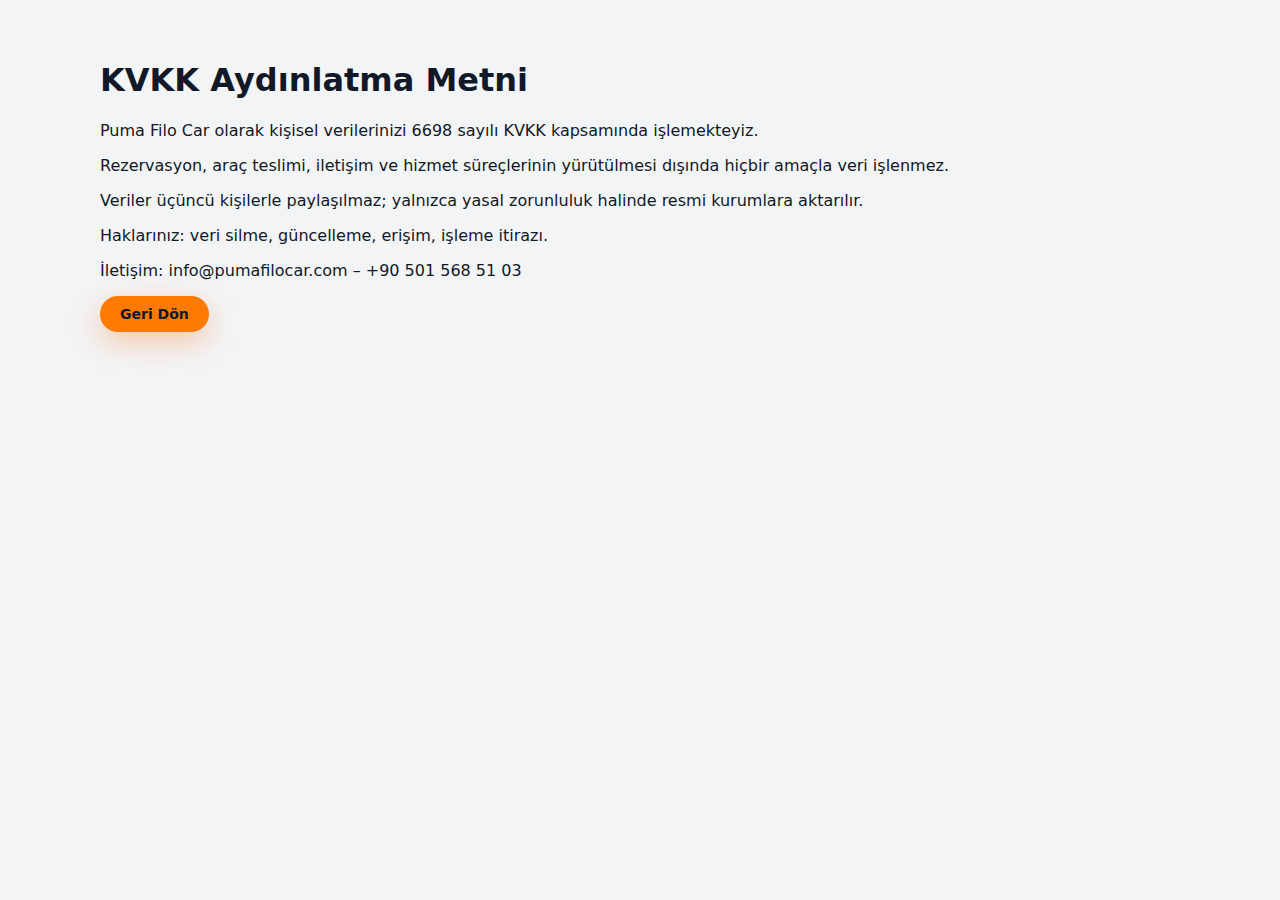
<file: kvkk.html>
<!doctype html>
<html lang="tr">
<head>
<meta charset="utf-8"/>
<meta name="viewport" content="width=device-width, initial-scale=1"/>
<title>KVKK Aydınlatma Metni - Puma Filo Car</title>
<link rel="stylesheet" href="style.css"/>
</head>
<body>
<div class="container" style="padding:40px 20px;">
<h1>KVKK Aydınlatma Metni</h1>
<p>Puma Filo Car olarak kişisel verilerinizi 6698 sayılı KVKK kapsamında işlemekteyiz.</p>
<p>Rezervasyon, araç teslimi, iletişim ve hizmet süreçlerinin yürütülmesi dışında hiçbir amaçla veri işlenmez.</p>
<p>Veriler üçüncü kişilerle paylaşılmaz; yalnızca yasal zorunluluk halinde resmi kurumlara aktarılır.</p>
<p>Haklarınız: veri silme, güncelleme, erişim, işleme itirazı.</p>
<p>İletişim: info@pumafilocar.com – +90 501 568 51 03</p>
<p><a href="index.html" class="btn">Geri Dön</a></p>
</div>
</body>
</html>
</file>
<file: style.css>
:root{
  --bg:#050914;
  --accent:#ff7a00;
  --accent-soft:#fff4e8;
  --text:#111827;
  --muted:#6b7280;
  --radius-lg:18px;
  --shadow-soft:0 14px 40px rgba(15,23,42,0.18);
}

*{box-sizing:border-box;}
body{margin:0;font-family:-apple-system,BlinkMacSystemFont,"Segoe UI",system-ui,sans-serif;background:#f3f4f6;color:var(--text);}
a{text-decoration:none;color:inherit;}

.container{max-width:1120px;margin:0 auto;padding:0 16px;}

.site-header{position:sticky;top:0;z-index:40;background:rgba(5,9,20,0.92);backdrop-filter:blur(14px);border-bottom:1px solid rgba(148,163,184,0.25);}
.header-inner{display:flex;align-items:center;justify-content:space-between;padding:8px 0;gap:18px;}
.brand{display:flex;align-items:center;gap:10px;}
.logo{height:52px;width:auto;}
.brand-text{display:flex;flex-direction:column;line-height:1.1;}
.brand-title{font-weight:800;font-size:18px;color:#e5e7eb;}
.brand-sub{font-size:12px;color:#9ca3af;}
.nav{display:flex;gap:18px;font-size:14px;color:#e5e7eb;}
.nav a{opacity:.8;}
.nav a:hover{opacity:1;}
.header-actions{display:flex;gap:8px;align-items:center;}

.btn{display:inline-flex;align-items:center;justify-content:center;padding:10px 20px;border-radius:999px;border:none;background:var(--accent);color:#111827;font-weight:600;font-size:14px;cursor:pointer;box-shadow:0 10px 30px rgba(249,115,22,.35);transition:transform .15s ease,box-shadow .15s ease,background .15s ease;}
.btn:hover{transform:translateY(-1px);box-shadow:0 14px 40px rgba(249,115,22,.5);}
.btn.ghost{background:transparent;border:1px solid rgba(249,250,251,0.35);color:#e5e7eb;box-shadow:none;}
.btn.ghost:hover{background:rgba(15,23,42,0.6);}
.btn.small{padding:6px 14px;font-size:13px;}
.btn.wide{width:100%;justify-content:center;margin-top:6px;}

.hero{position:relative;min-height:74vh;overflow:hidden;background:#020617;color:#f9fafb;}
.hero-bg{position:absolute;inset:0;background-size:cover;background-position:center;}
.hero-overlay{position:absolute;inset:0;background:radial-gradient(circle at top left,rgba(248,113,22,0.94),transparent 52%),linear-gradient(to bottom,rgba(15,23,42,0.95),rgba(15,23,42,0.96));mix-blend-mode:normal;}
.hero-inner{position:relative;display:grid;grid-template-columns:minmax(0,3fr) minmax(0,3fr);gap:40px;padding:40px 16px 60px;}
.hero-left{max-width:520px;}
.eyebrow{font-size:13px;text-transform:uppercase;letter-spacing:.16em;color:#fed7aa;margin:0 0 6px 0;}
.hero h1{font-size:36px;line-height:1.1;margin:0 0 14px 0;}
.hero-text{font-size:15px;color:#e5e7eb;margin:0 0 14px 0;}
.hero-bullets{list-style:none;padding:0;margin:0;display:grid;gap:6px;font-size:14px;color:#e5e7eb;}
.hero-bullets li::before{content:"• ";color:#fed7aa;}

.hero-right{display:grid;grid-template-rows:auto auto;gap:16px;align-content:flex-start;}
.quick-card{display:none;background:#020617;border-radius:var(--radius-lg);padding:16px 16px 14px 16px;box-shadow:var(--shadow-soft);border:1px solid rgba(148,163,184,0.35);}
.quick-card h2{margin:0 0 10px 0;font-size:18px;color:#f9fafb;}
.quick-card label{display:flex;flex-direction:column;font-size:13px;color:#e5e7eb;margin-bottom:8px;gap:4px;}
.quick-card input,.quick-card select{border-radius:10px;border:1px solid rgba(148,163,184,0.7);padding:8px 10px;background:#020617;color:#f9fafb;font-size:14px;outline:none;}
.quick-card input::placeholder{color:#6b7280;}
.quick-result{margin-top:6px;font-size:13px;color:#facc15;min-height:18px;}

.hero-photo-stack{position:relative;height:190px;}
.photo-main{position:absolute;right:0;top:10px;width:76%;max-width:320px;border-radius:18px;box-shadow:0 18px 45px rgba(15,23,42,0.7);object-fit:cover;}
.photo-floating{position:absolute;left:0;bottom:-26px;width:52%;max-width:210px;border-radius:16px;box-shadow:0 16px 36px rgba(15,23,42,0.6);object-fit:cover;border:3px solid #020617;}

.section{padding:52px 0;background:#f9fafb;}
.section.alt{background:#f3f4f6;}
.section-head{display:flex;justify-content:space-between;align-items:flex-end;gap:18px;margin-bottom:24px;}
.section-head h2{margin:0 0 4px 0;font-size:24px;}
.section-head p{margin:0;color:var(--muted);font-size:14px;max-width:420px;}
.tools{display:flex;align-items:center;gap:10px;}
.tools input[type=search]{border-radius:999px;border:1px solid #e5e7eb;padding:8px 14px;font-size:14px;min-width:220px;outline:none;}
.count-badge{background:#eef2ff;border-radius:999px;padding:6px 10px;font-size:12px;color:#4f46e5;}

.car-grid{display:grid;grid-template-columns:repeat(auto-fit,minmax(260px,1fr));gap:18px;}
.car-card{background:#ffffff;border-radius:20px;box-shadow:var(--shadow-soft);overflow:hidden;display:flex;flex-direction:column;position:relative;}
.car-image{width:100%;height:170px;object-fit:contain;background:#f9fafb;border-radius:18px 18px 0 0;}
.car-body{padding:12px 14px 12px 14px;display:flex;flex-direction:column;gap:4px;font-size:14px;}
.car-name{font-weight:700;margin-bottom:2px;}
.car-meta{display:flex;flex-direction:column;align-items:flex-start;gap:2px;font-size:13px;color:var(--muted);}
.car-meta span{background:#f3f4f6;border-radius:999px;padding:4px 9px;}
.car-price{margin-top:4px;font-size:14px;}
.car-price strong{font-size:15px;}
.car-actions{display:flex;gap:8px;margin-top:8px;}
.car-actions .btn{flex:1;font-size:13px;padding:8px 10px;box-shadow:none;}
.badge-km{position:absolute;top:10px;left:10px;background:rgba(15,23,42,0.96);color:#facc15;font-size:11px;padding:4px 9px;border-radius:999px;display:flex;align-items:center;gap:4px;box-shadow:0 10px 26px rgba(15,23,42,0.9);animation:kmPulse 1.6s ease-in-out infinite;}
@keyframes kmPulse{0%,100%{transform:translateY(0);opacity:1;}50%{transform:translateY(-1px);opacity:0.75;}}

.features-grid{display:grid;grid-template-columns:repeat(auto-fit,minmax(220px,1fr));gap:18px;}
.feature{background:#ffffff;border-radius:18px;overflow:hidden;box-shadow:var(--shadow-soft);display:flex;flex-direction:column;}
.feature img{width:100%;height:150px;object-fit:cover;}
.feature h3{margin:10px 12px 4px 12px;font-size:16px;}
.feature p{margin:0 12px 12px 12px;font-size:13px;color:var(--muted);}

.gallery-grid{display:grid;grid-template-columns:repeat(auto-fit,minmax(220px,1fr));gap:14px;}
.gallery-grid img{width:100%;height:160px;object-fit:cover;border-radius:16px;box-shadow:0 12px 30px rgba(15,23,42,0.25);}

.cta-strip{position:relative;background:url('images/hero-bg.jpg') center/cover no-repeat;margin-top:4px;}
.cta-overlay{position:absolute;inset:0;background:linear-gradient(to right,rgba(15,23,42,0.96),rgba(248,113,22,0.9));}
.cta-inner{position:relative;display:flex;justify-content:space-between;align-items:center;gap:18px;padding:24px 16px;color:#f9fafb;}
.cta-inner h2{margin:0 0 4px 0;font-size:20px;}
.cta-inner p{margin:0;font-size:14px;color:#e5e7eb;}
.cta-actions{display:flex;gap:10px;}

.contact-section{background:#f9fafb;}
.contact-inner{display:grid;grid-template-columns:minmax(0,1.4fr) minmax(0,2fr);gap:30px;align-items:center;}
.contact-image img{width:100%;border-radius:20px;box-shadow:var(--shadow-soft);object-fit:cover;}
.contact-text h2{margin:0 0 8px 0;font-size:22px;}
.contact-text p{font-size:14px;color:var(--muted);}
.contact-list{list-style:none;padding:0;margin:12px 0 8px 0;font-size:14px;color:#111827;}
.contact-list li{margin-bottom:4px;}

.site-footer{background:#020617;color:#9ca3af;padding:12px 0;border-top:1px solid rgba(31,41,55,0.8);}
.footer-inner{display:flex;justify-content:space-between;align-items:center;gap:12px;font-size:12px;}
.footer-inner a{color:#e5e7eb;}
.footer-phone{white-space:nowrap;}

@media(max-width:900px){
  .hero-inner{grid-template-columns:1fr;gap:26px;padding-top:24px;}
  .hero-right{grid-template-columns:1fr;}
  .hero-photo-stack{display:none;}
  .contact-inner{grid-template-columns:1fr;}
  .nav{display:none;}
}

@media(max-width:600px){
  .section{padding:40px 0;}
  .hero h1{font-size:30px;}
  .cta-inner{flex-direction:column;align-items:flex-start;}
  .header-inner{padding:6px 0;}
}

.ticker{background:linear-gradient(to right,#020617,#111827,#7c2d12,#f97316);color:#fef3c7;font-size:13px;overflow:hidden;border-bottom:1px solid rgba(15,23,42,0.9);}
.ticker-inner{white-space:nowrap;padding:6px 16px;display:inline-block;animation:ticker-move 22s linear infinite;}
@keyframes ticker-move{0%{transform:translateX(0);}100%{transform:translateX(-50%);}}

.kvkk-btn{background:transparent;border:1px solid rgba(148,163,184,0.7);border-radius:999px;padding:4px 10px;font-size:11px;color:#e5e7eb;cursor:pointer;}
.kvkk-btn:hover{background:rgba(148,163,184,0.16);}

.kvkk-backdrop{position:fixed;inset:0;background:rgba(15,23,42,0.72);display:none;align-items:center;justify-content:center;z-index:60;}
.kvkk-backdrop.open{display:flex;animation:fadeIn .25s ease-out;}
.kvkk-dialog{background:#020617;color:#e5e7eb;padding:18px;border-radius:20px;max-width:520px;width:90%;box-shadow:0 24px 60px rgba(0,0,0,0.65);transform:translateY(24px);opacity:0;animation:slideUp .28s ease-out forwards;}
.kvkk-dialog h3{margin-top:0;margin-bottom:8px;font-size:18px;}
.kvkk-dialog p{font-size:13px;color:#e5e7eb;margin-bottom:8px;}
.kvkk-close{position:absolute;right:18px;top:14px;background:transparent;border:none;color:#9ca3af;font-size:20px;cursor:pointer;}

@keyframes slideUp{to{transform:translateY(0);opacity:1;}}
@keyframes fadeIn{from{opacity:0;}to{opacity:1;}}

.quick-strip{background:#020617;padding:12px 0;border-bottom:1px solid rgba(15,23,42,0.85);}
.quick-row{display:flex;align-items:center;gap:12px;flex-wrap:wrap;}
.quick-field{display:flex;flex-direction:column;gap:4px;min-width:150px;flex:1;}
.quick-field label{font-size:12px;color:#e5e7eb;}
.quick-field select,.quick-field input{padding:8px 10px;border-radius:999px;border:1px solid rgba(148,163,184,0.7);background:#020617;color:#f9fafb;font-size:13px;outline:none;}
.quick-field input::placeholder{color:#6b7280;}
.quick-total{min-width:150px;padding:8px 12px;border-radius:999px;border:1px dashed rgba(249,250,251,0.45);color:#facc15;font-size:13px;font-weight:500;text-align:center;}
.quick-wa{white-space:nowrap;padding-inline:18px;}
@media(max-width:700px){
  .quick-row{flex-direction:column;align-items:stretch;}
  .quick-total{text-align:left;}
}

.car-bottom{margin-top:10px;display:flex;align-items:center;justify-content:space-between;gap:10px;}
.badge-deposit-inline{display:inline-flex;align-items:center;justify-content:center;padding:4px 10px;border-radius:999px;border:1px solid rgba(22,163,74,0.55);background:rgba(22,163,74,0.18);color:#166534;font-size:12px;font-weight:600;}
</file>
